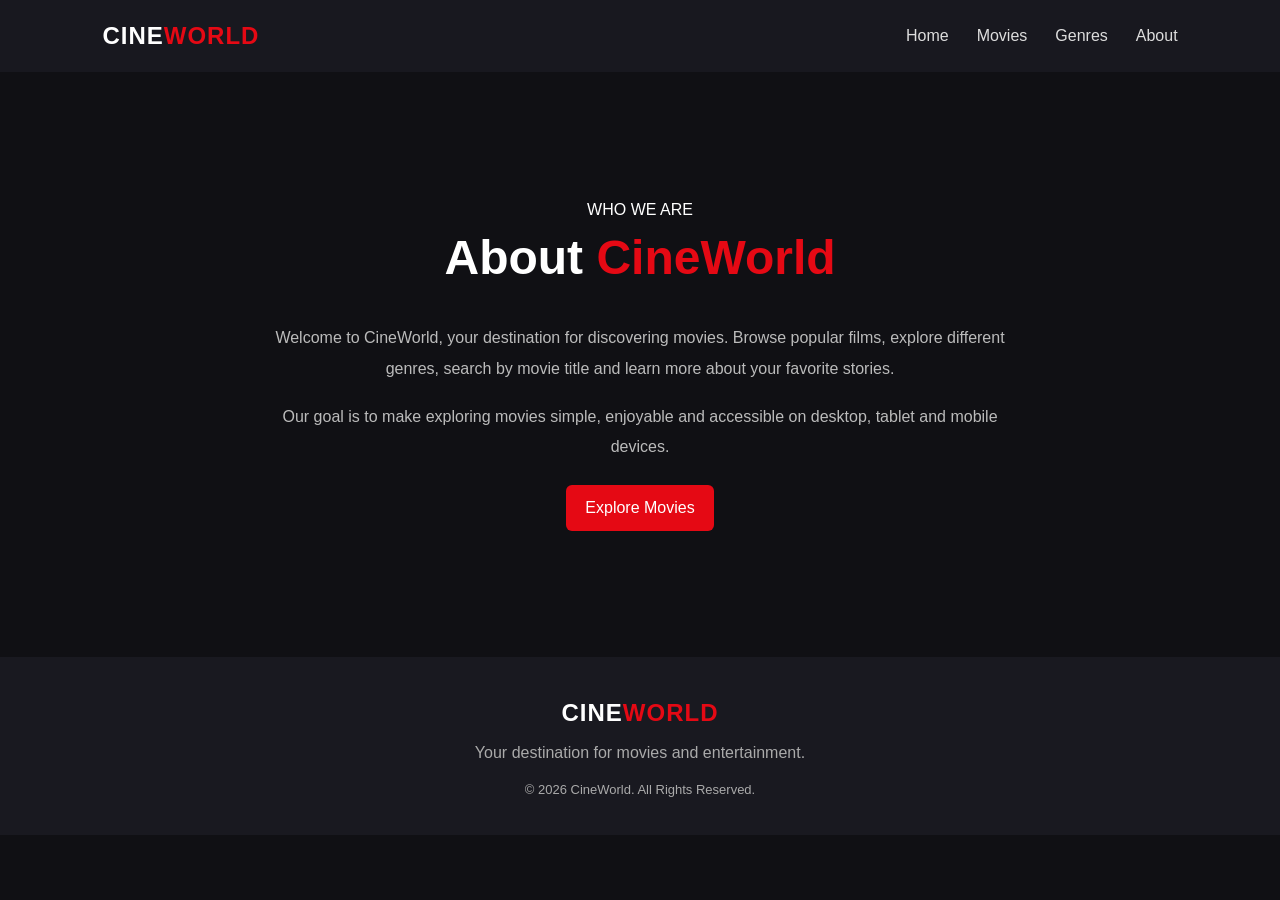
<file: HTML/about.html>
<!DOCTYPE html>
<html lang="en">
<head>
  <meta charset="UTF-8"><meta name="viewport" content="width=device-width, initial-scale=1.0">
  <title>About Us | CineWorld</title>
  <link rel="stylesheet" href="../CSS/common.css"><link rel="stylesheet" href="../CSS/about.css">
</head>
<body>
<header class="navbar">
  <a class="logo" href="../index.html">CINE<span>WORLD</span></a>
  <button class="menu-toggle" id="menuToggle" aria-label="Toggle menu">☰</button>
  <nav id="mainNav">
    <a href="../index.html">Home</a>
    <a href="movies.html">Movies</a>
    <a href="action.html">Genres</a>
    <a href="about.html">About</a>
  </nav>
</header>
<main class="about-section">
  <p class="eyebrow">WHO WE ARE</p><h1>About <span>CineWorld</span></h1>
  <p>Welcome to CineWorld, your destination for discovering movies. Browse popular films, explore different genres, search by movie title and learn more about your favorite stories.</p>
  <p>Our goal is to make exploring movies simple, enjoyable and accessible on desktop, tablet and mobile devices.</p>
  <a class="btn" href="movies.html">Explore Movies</a>
</main>
<footer class="footer">
  <a class="logo" href="../index.html">CINE<span>WORLD</span></a>
  <p>Your destination for movies and entertainment.</p>
  <p class="copyright">© 2026 CineWorld. All Rights Reserved.</p>
</footer>
<script src="../JS/common.js"></script>
</body></html>
</file>
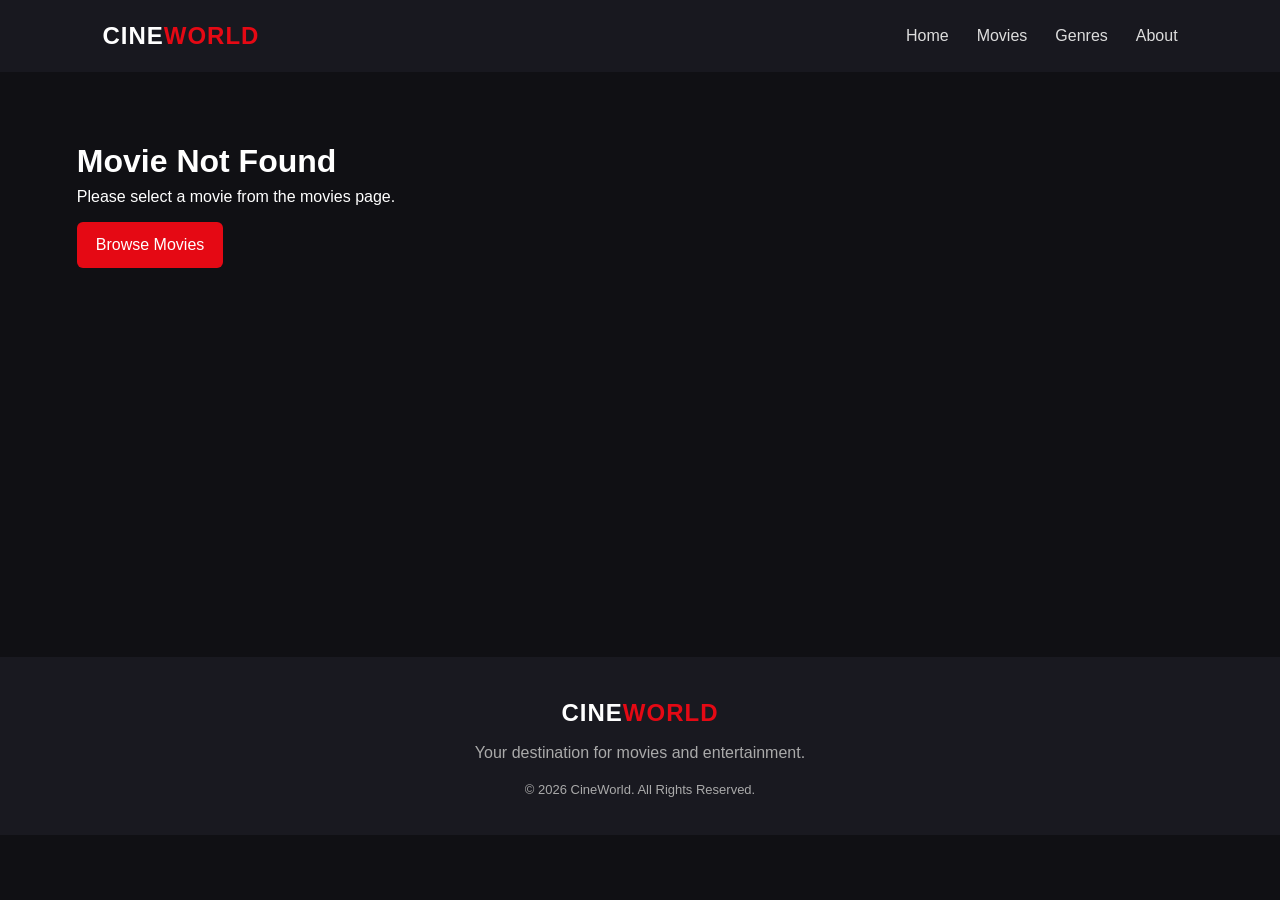
<file: HTML/movie-details.html>
<!DOCTYPE html>
<html lang="en">
<head>
  <meta charset="UTF-8"><meta name="viewport" content="width=device-width, initial-scale=1.0">
  <title>Movie Details | CineWorld</title>
  <link rel="stylesheet" href="../CSS/common.css"><link rel="stylesheet" href="../CSS/movie-details.css">
</head>
<body>
<header class="navbar">
  <a class="logo" href="../index.html">CINE<span>WORLD</span></a>
  <button class="menu-toggle" id="menuToggle" aria-label="Toggle menu">☰</button>
  <nav id="mainNav">
    <a href="../index.html">Home</a>
    <a href="movies.html">Movies</a>
    <a href="action.html">Genres</a>
    <a href="about.html">About</a>
  </nav>
</header>
<main class="details-section" id="movieDetails"></main>
<footer class="footer">
  <a class="logo" href="../index.html">CINE<span>WORLD</span></a>
  <p>Your destination for movies and entertainment.</p>
  <p class="copyright">© 2026 CineWorld. All Rights Reserved.</p>
</footer>
<script src="../JS/data.js"></script><script src="../JS/common.js"></script><script src="../JS/movie-details.js"></script>
</body></html>
</file>
<file: CSS/common.css>
/* Global CSS */
* {
  margin: 0;
  padding: 0;
  box-sizing: border-box;
}

:root {
  --bg: #101014;
  --panel: #222438;
  --panel-hover: #2b3049;
  --border: #383e5b;
  --red: #e50914;
  --muted: #aaa;
  --white: #fff;
}

body {
  background: var(--bg);
  color: var(--white);
  font-family: Arial, Helvetica, sans-serif;
  line-height: 1.5;
}

a {
  color: inherit;
  text-decoration: none;
}

/* Navbar */
.navbar {
  min-height: 72px;
  padding: 14px 8%;
  display: flex;
  align-items: center;
  justify-content: space-between;
  background: #18181f;
  position: sticky;
  top: 0;
  z-index: 10;
}

.logo {
  font-size: 24px;
  font-weight: 800;
  letter-spacing: 1px;
}

.logo span {
  color: var(--red);
}

.navbar nav {
  display: flex;
  gap: 28px;
}

.navbar nav a {
  color: #ddd;
  transition: 0.25s;
}

.navbar nav a:hover,
.navbar nav a.active {
  color: var(--red);
}

.menu-toggle {
  display: none;
  background: none;
  border: 0;
  color: white;
  font-size: 25px;
  cursor: pointer;
}

/* Sections */
.section {
  padding: 55px 8%;
}

.section h2,
.page-section h1 {
  font-size: 30px;
}

.subtitle {
  color: var(--muted);
  margin: 7px 0 25px;
}

.section-heading {
  display: flex;
  align-items: end;
  justify-content: space-between;
  gap: 15px;
  margin-bottom: 25px;
}

.section-heading .subtitle {
  margin-bottom: 0;
}

.text-link {
  color: #ff555d;
}

/* Movie Grid */
.movie-grid {
  display: grid;
  grid-template-columns: repeat(auto-fit, minmax(190px, 1fr));
  gap: 24px;
  align-items: stretch;
}

/* Movie Cards */
.movie-card {
  display: flex;
  flex-direction: column;
  height: 100%;
  min-width: 0;
  background: var(--panel);
  border: 1px solid var(--border);
  border-radius: 12px;
  overflow: hidden;
  transition: 0.3s ease;
}

.movie-card:hover {
  background: var(--panel-hover);
  border-color: #7379bd;
  transform: translateY(-6px);
  box-shadow: 0 12px 28px #0008;
}

.movie-card img {
  display: block;
  width: 100%;
  height: 250px;
  object-fit: cover;
  background: #292932;
}

/* Movie Information */
.movie-info {
  display: flex;
  flex-direction: column;
  flex: 1;
  padding: 16px;
}

.movie-info h3 {
  font-size: 18px;
  color: #fff;
  margin-bottom: 7px;
  min-height: 27px;
}

.movie-info p {
  font-size: 14px;
  color: #c5c8d8;
  margin-top: 7px;
}

.movie-info .rating {
  color: #ffc107;
  font-weight: bold;
}

.movie-info .btn {
  margin-top: auto;
  align-self: flex-start;
}

/* Buttons */
.btn {
  display: inline-block;
  background: var(--red);
  color: white;
  padding: 11px 19px;
  border-radius: 6px;
  margin-top: 13px;
  transition: 0.25s;
}

.btn:hover {
  background: #b80710;
  transform: translateY(-2px);
}

/* Footer */
.footer {
  text-align: center;
  background: #191920;
  padding: 32px 15px;
  color: var(--muted);
  line-height: 2;
}

.footer .logo {
  display: inline-block;
  color: white;
}

.footer .copyright {
  font-size: 13px;
  margin-top: 8px;
}

/* Empty Message */
.empty-message {
  text-align: center;
  color: #ff747a;
  margin: 25px 0;
}

/* Media Queries */

/* Tablet and Mobile */
@media (max-width: 700px) {
  .navbar {
    padding: 14px 5%;
    flex-wrap: wrap;
  }

  .menu-toggle {
    display: block;
  }

  .navbar nav {
    display: none;
    width: 100%;
    flex-direction: column;
    gap: 12px;
    padding: 12px 0;
  }

  .navbar nav.show {
    display: flex;
  }

  .section {
    padding: 30px 4%;
  }

  .section-heading {
    align-items: flex-start;
    flex-direction: column;
  }

  .section h2,
  .page-section h1 {
    font-size: 25px;
  }

  /* One movie card per row */
  .movie-grid {
    grid-template-columns: 1fr;
    gap: 15px;
  }

  .movie-card {
    width: 100%;
    display: flex;
    flex-direction: row;
    align-items: stretch;
    min-height: 180px;
  }

  .movie-card img {
    width: 115px;
    min-width: 115px;
    height: 180px;
    object-fit: cover;
    flex-shrink: 0;
  }

  .movie-info {
    flex: 1;
    min-width: 0;
    padding: 12px;
    display: flex;
    flex-direction: column;
  }

  .movie-info h3 {
    font-size: 16px;
    min-height: auto;
    margin-bottom: 5px;
  }

  .movie-info p {
    font-size: 12px;
    margin-top: 5px;
  }

  .movie-info .btn {
    margin-top: auto;
    align-self: flex-start;
    padding: 8px 12px;
    font-size: 13px;
  }

  /* Small Mobile */
  @media (max-width: 380px) {
    .section {
      padding: 25px 3%;
    }

    .movie-card img {
      height: 190px;
    }

    .movie-info {
      padding: 12px;
    }

    .movie-info h3 {
      font-size: 16px;
    }
  }
}
</file>
<file: CSS/about.css>
.about-section {
  min-height: 65vh;
  padding: 90px 8%;
  display: flex;
  flex-direction: column;
  align-items: center;
  justify-content: center;
  text-align: center;
}
.about-section h1 {
  font-size: clamp(34px, 5vw, 48px);
  margin-bottom: 20px;
}
.about-section h1 span {
  color: #e50914;
}
.about-section > p:not(.eyebrow) {
  max-width: 760px;
  color: #bbb;
  line-height: 1.9;
  margin: 9px 0;
}
</file>
<file: CSS/movie-details.css>
/* Movie Details Page */
.details-section {
  width: 100%;
  padding: 65px 6%;
  min-height: 65vh;
}

.details-container {
  display: flex;
  gap: 45px;
  align-items: flex-start;
  width: 100%;
  max-width: 1200px;
  margin: 0 auto;
}

/* Keep the movie poster at a proper width */
.details-container > img {
  display: block;
  flex: 0 0 360px;
  width: 360px;
  max-width: 100%;
  height: 520px;
  object-fit: cover;
  border-radius: 12px;
  box-shadow: 0 12px 30px #0008;
}

.details-info {
  flex: 1;
  min-width: 0;
}

.details-info h1 {
  font-size: 38px;
  margin: 5px 0 15px;
}

.details-info p {
  color: #ccc;
  line-height: 1.8;
  margin: 12px 0;
}

.details-info .rating {
  color: #ffc107;
  font-weight: bold;
}

.details-info strong {
  color: white;
}

.details-actions {
  display: flex;
  gap: 12px;
  flex-wrap: wrap;
}

/* Tablet and Mobile */
@media (max-width: 700px) {
  .details-section {
    padding: 35px 5%;
  }

  .details-container {
    flex-direction: column;
    align-items: center;
    gap: 25px;
  }

  .details-container > img {
    flex: none;
    width: 100%;
    max-width: 340px;
    height: auto;
    aspect-ratio: 2 / 3;
    object-fit: cover;
  }

  .details-info {
    width: 100%;
  }

  .details-info h1 {
    font-size: 30px;
  }
}
</file>
